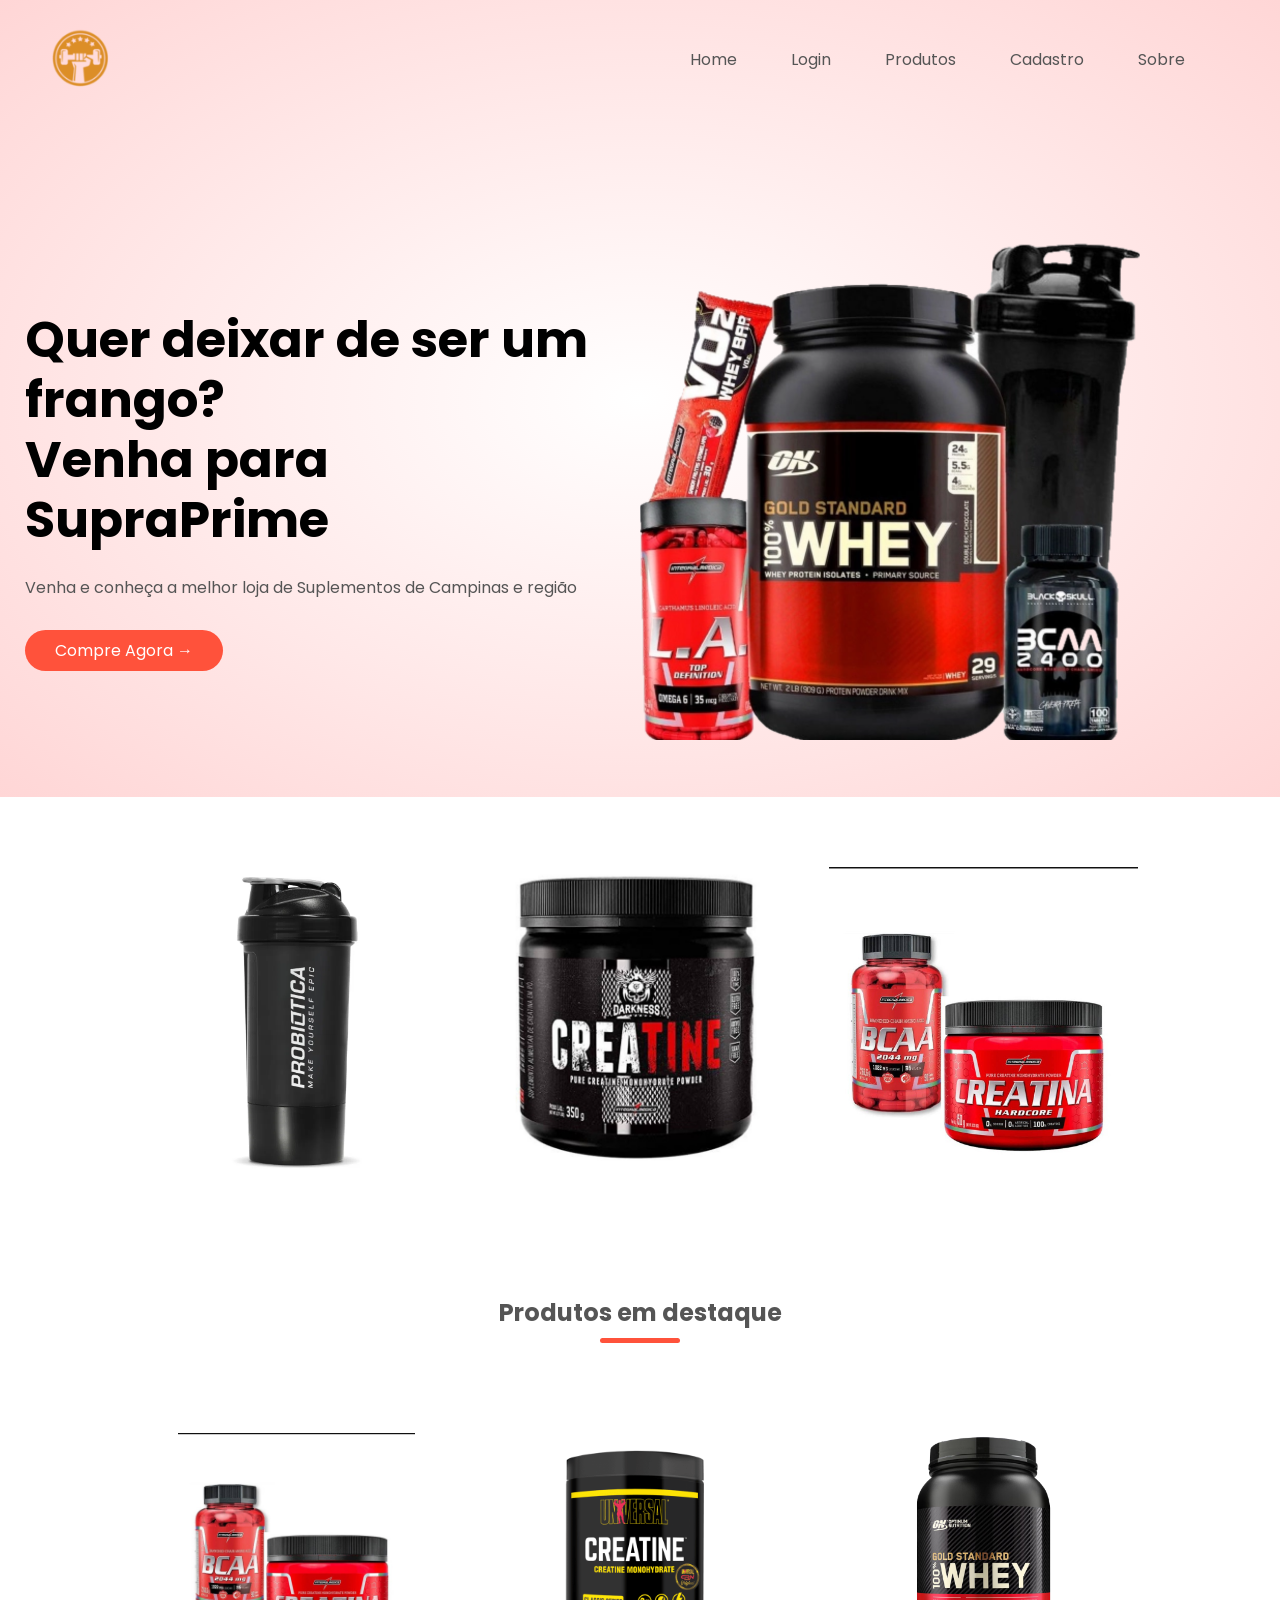
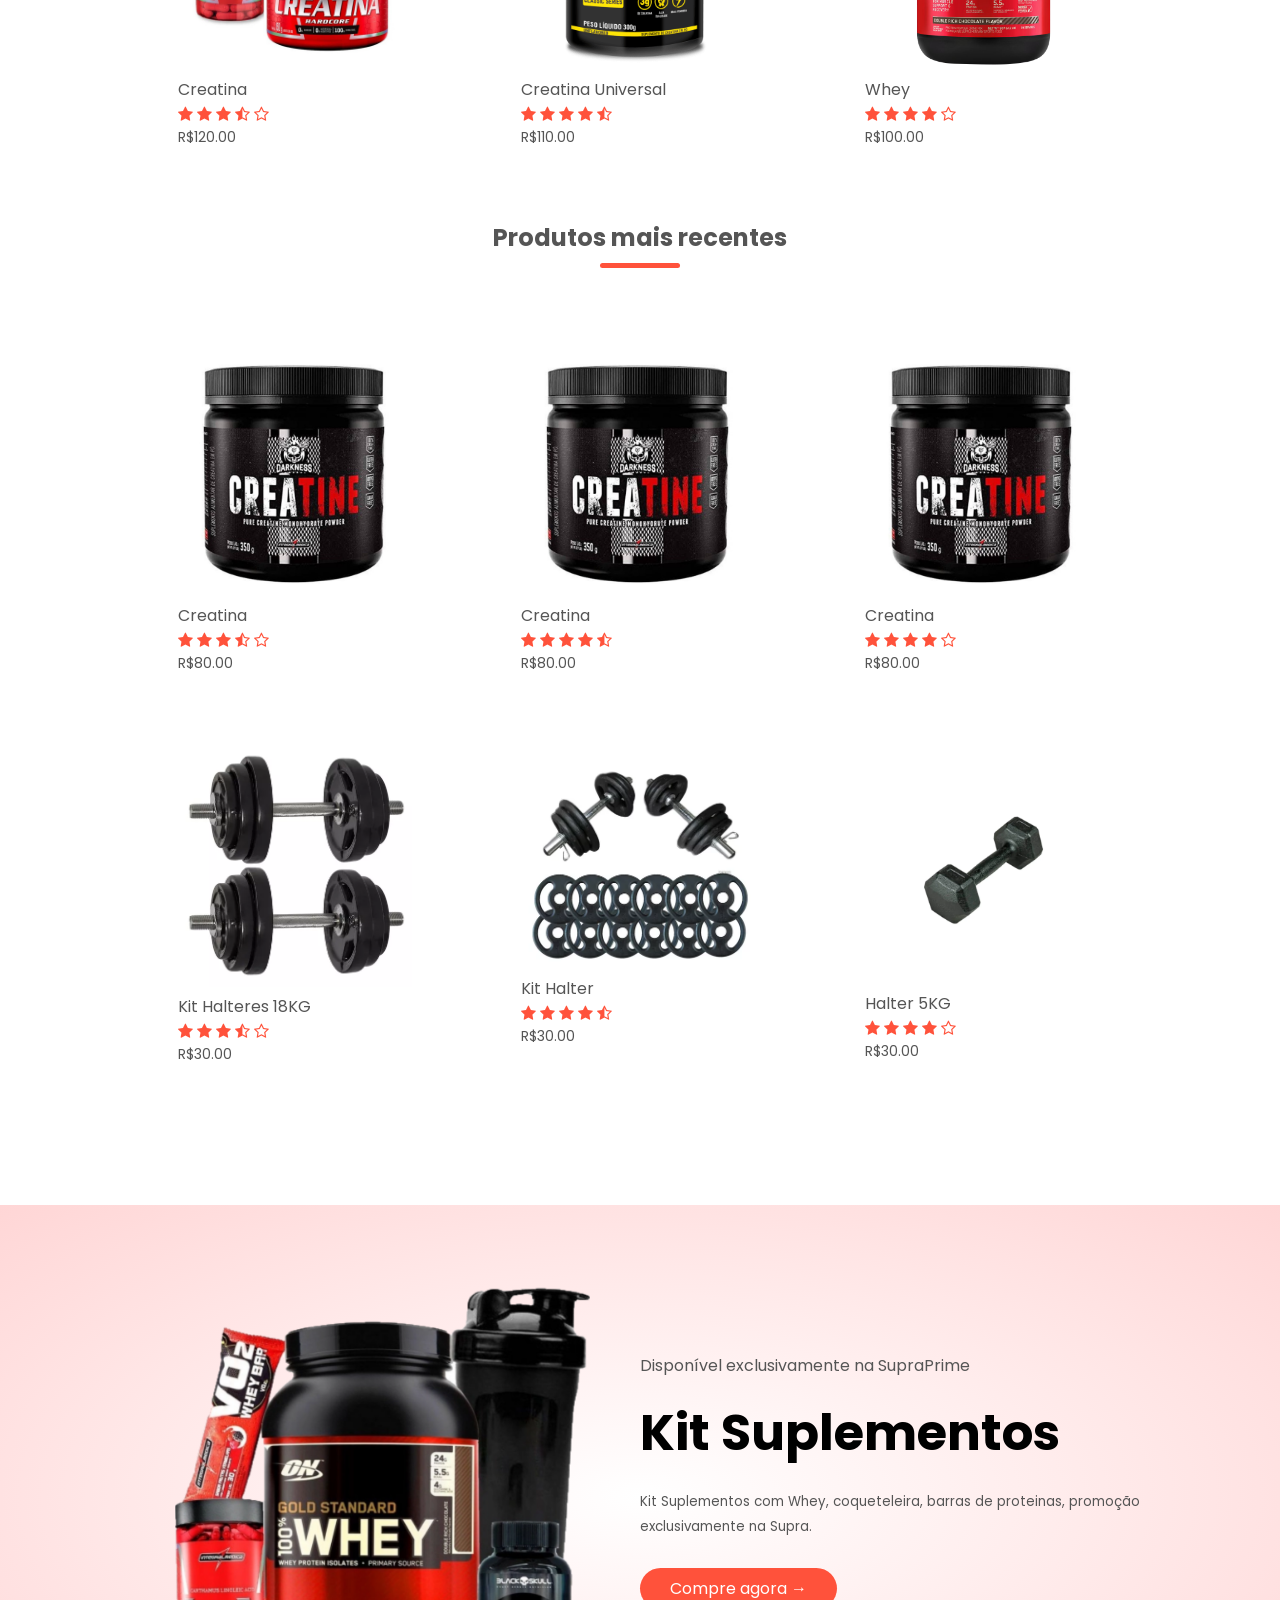
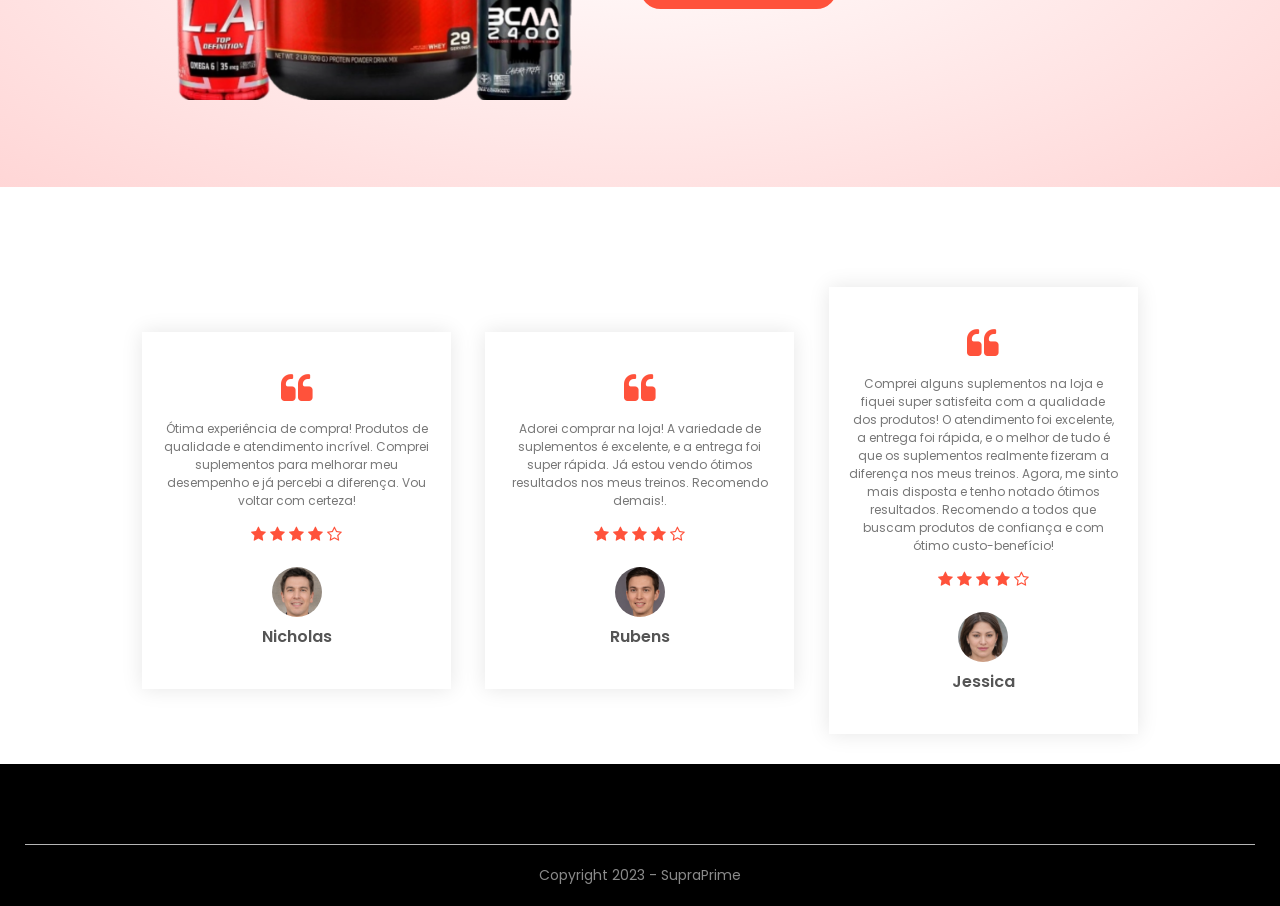
<file: SupraPrime.github.io/index.html>
<!DOCTYPE html>
<html lang="pt-br">

    <head>
        <meta charset="utf-8">
        <meta name="viewport" content="width-device-width, initial-scale=1.0">
        <title>SupraPrime Suplementos</title>
        <link rel="stylesheet" href="style/style.css">
        <link rel="shortcut icon" href="img/logo.ico" type="image/x-icon">
        <link href="https://fonts.googleapis.com/css2?family=Poppins:wght@200;300;400;500;600;700&display=swap" rel="stylesheet">
        <link rel="stylesheet" href="https://stackpath.bootstrapcdn.com/font-awesome/4.7.0/css/font-awesome.min.css">

    </head>
    <body>
        <div class ="header">
        <div class="container">
            <div class="navbar">
                <div class="logo">
                    <a href="index.html"><img src="img/logo.png" alt="logo" width="70"></a>
                </div>
                <nav>
                    <ul id="MenuItems">
                        <li><a href="index.html">Home</a></li>
                        <li><a href="login.html">Login</a></li>
                         <li><a href="produtos.html">Produtos</a></li>
                         <li><a href="cadastro.html">Cadastro</a></li>
                         <li><a href="sobre.html">Sobre</a></li>
                    </ul>
                </nav>
                <img src="img/menu.png" alt="menu" class="menu-icon" onClick="menutoggle()" >
            </div>

            <div class="row">
                <div class="col-2">
                    <h1>Quer deixar de ser um frango?<br>Venha para SupraPrime</h1>
                    <p>Venha e conheça a melhor loja de Suplementos de Campinas e região</p>
                    <a href="products.html" class="btn">Compre Agora &#8594;</a>
                </div>


                <div class="col-2">
                    <img src="img/kit-suplementos2.png" alt="kit-suplementos">
                </div>
            </div>
        </div>
    </div>
        
        <!-- Produtos -->

        <div class="categories">
            <div class="small-container">
                <div class="row">
                <div class="col-3">
                    <img src="img/coqueteleira.webp" alt="coqueteleira">
                </div>
                <div class="col-3">
                    <img src="img/creatina2.png" alt="creatina">
                </div>
                <div class="col-3">
                    <img src="img/whey.jpg" alt="whey">
                </div>
            </div>
            </div>
        </div>
        
        <!-- Produtos em destaque -->

        <div class="small-container">
            <h2 class="title" >Produtos em destaque</h2>
                <div class="row">
                    <div class="col-4">
                        <img src="img/whey.jpg" alt="whey">
                       <h4>Creatina</h4>
                        <div class="rating">
                            <!--avaliação-->
                            <i class="fa fa-star" ></i>
                            <i class="fa fa-star" ></i>
                            <i class="fa fa-star" ></i>
                            <i class="fa fa-star-half-o" ></i>
                            <i class="fa fa-star-o" ></i>
                        </div>
                        <p>R$120.00</p>
                    </div>
                    <div class="col-4">
                        <img src="img/creatina1.png" alt="whey">
                        <h4>Creatina Universal</h4>
                        <div class="rating">
                            <i class="fa fa-star" ></i>
                            <i class="fa fa-star" ></i>
                            <i class="fa fa-star" ></i>
                            <i class="fa fa-star" ></i>
                            <i class="fa fa-star-half-o" ></i>
                        </div>
                        <p>R$110.00</p>
                    </div>
                    <div class="col-4">
                        <img src="img/wheyp.png" alt="whey">
                        <h4>Whey</h4>
                        <div class="rating">
                            <i class="fa fa-star" ></i>
                            <i class="fa fa-star" ></i>
                            <i class="fa fa-star" ></i>
                            <i class="fa fa-star" ></i>
                            <i class="fa fa-star-o" ></i>
                        </div>
                        <p>R$100.00</p>
                    </div>
                </div>
            
            
             <h2 class="title" >Produtos mais recentes</h2>
                <div class="row">
                    <div class="col-4">
                        <img src="img/creatina2.png" alt="creatina">
                        <h4>Creatina</h4>
                        <div class="rating">

                            <i class="fa fa-star" ></i>
                            <i class="fa fa-star" ></i>
                            <i class="fa fa-star" ></i>
                            <i class="fa fa-star-half-o" ></i>
                            <i class="fa fa-star-o" ></i>
                        </div>
                        <p>R$80.00</p>
                    </div>

                    <div class="col-4">
                        <img src="img/creatina2.png" alt="creatina">
                        <h4>Creatina</h4>
                        <div class="rating">
                            <i class="fa fa-star" ></i>
                            <i class="fa fa-star" ></i>
                            <i class="fa fa-star" ></i>
                            <i class="fa fa-star" ></i>
                            <i class="fa fa-star-half-o" ></i>
                        </div>
                        <p>R$80.00</p>
                    </div>

                    <div class="col-4">
                        <img src="img/creatina2.png" alt="creatina">
                        <h4>Creatina</h4>
                        <div class="rating">
                            <i class="fa fa-star" ></i>
                            <i class="fa fa-star" ></i>
                            <i class="fa fa-star" ></i>
                            <i class="fa fa-star" ></i>
                            <i class="fa fa-star-o" ></i>
                        </div>
                        <p>R$80.00</p>
                    </div>
                </div>

        
                <div class="row">
                    <div class="col-4">
                        <img src="img/halteres.webp" alt="coqueteleira">
                        <h4>Kit Halteres 18KG</h4>
                        <div class="rating">

                            <i class="fa fa-star" ></i>
                            <i class="fa fa-star" ></i>
                            <i class="fa fa-star" ></i>
                            <i class="fa fa-star-half-o" ></i>
                            <i class="fa fa-star-o" ></i>
                        </div>
                        <p>R$30.00</p>
                    </div>
                    <div class="col-4">
                        <img src="img/halter1.webp" alt="coqueteleira">
                        <h4>Kit Halter</h4>
                        <div class="rating">
                            <i class="fa fa-star" ></i>
                            <i class="fa fa-star" ></i>
                            <i class="fa fa-star" ></i>
                            <i class="fa fa-star" ></i>
                            <i class="fa fa-star-half-o" ></i>
                        </div>
                        <p>R$30.00</p>
                    </div>
                    <div class="col-4">
                        <img src="img/halter.webp" alt="coqueteleira">
                        <h4>Halter 5KG</h4>
                        <div class="rating">
                            <i class="fa fa-star" ></i>
                            <i class="fa fa-star" ></i>
                            <i class="fa fa-star" ></i>
                            <i class="fa fa-star" ></i>
                            <i class="fa fa-star-o" ></i>
                        </div>
                        <p>R$30.00</p>
                    </div>
                </div>
            </div>
        
        <!-- offerta -->

        <div class="offer">
            <div class="small-container">
                <div class="row">
                    <div class="col-2">
                        <img src="img/kit-suplementos2.png" alt="kit-suplementos" class="offer-img">
                    </div>
                    <div class="col-2">
                        <p>Disponível exclusivamente na SupraPrime</p>
                        <h1>Kit Suplementos</h1>
                        <small> Kit Suplementos com Whey, coqueteleira, barras de proteinas, promoção exclusivamente na Supra.</small><br>
                        <a href="products.html" class="btn">Compre agora &#8594;</a>
                    </div>
                </div>
            </div>
        </div>
        
        
        
        <!-- Depoimento -->

        <div class="testimonial">
            <div class="small-container">
                <div class="row">
                    <div class="col-3">
                        <i class="fa fa-quote-left" ></i>
                        <p>Ótima experiência de compra! Produtos de qualidade e atendimento incrível. Comprei suplementos para melhorar meu desempenho e já percebi a diferença. Vou voltar com certeza! </p>
                        <div class="rating"> 
                            <i class="fa fa-star" ></i>
                            <i class="fa fa-star" ></i>
                            <i class="fa fa-star" ></i>
                            <i class="fa fa-star" ></i>
                            <i class="fa fa-star-o" ></i>
                        </div>
                        <img src="img/01.jpg" alt="Sean">
                        <h3>Nicholas</h3>
                    </div>
                    <div class="col-3">
                        <i class="fa fa-quote-left" ></i>
                        <p>Adorei comprar na loja! A variedade de suplementos é excelente, e a entrega foi super rápida. Já estou vendo ótimos resultados nos meus treinos. Recomendo demais!.</p>
                        <div class="rating">
                            <i class="fa fa-star" ></i>
                            <i class="fa fa-star" ></i>
                            <i class="fa fa-star" ></i>
                            <i class="fa fa-star" ></i>
                            <i class="fa fa-star-o" ></i>
                        </div>
                        <img src="img/02.jpg" alt="Mike">
                        <h3>Rubens</h3>
                    </div>
                    <div class="col-3">
                        <i class="fa fa-quote-left" ></i>
                        <p>Comprei alguns suplementos na loja e fiquei super satisfeita com a qualidade dos produtos! O atendimento foi excelente, a entrega foi rápida, e o melhor de tudo é que os suplementos realmente fizeram a diferença nos meus treinos. Agora, me sinto mais disposta e tenho notado ótimos resultados. Recomendo a todos que buscam produtos de confiança e com ótimo custo-benefício! </p>
                        <div class="rating"> 
                            <i class="fa fa-star" ></i>
                            <i class="fa fa-star" ></i>
                            <i class="fa fa-star" ></i>
                            <i class="fa fa-star" ></i>
                            <i class="fa fa-star-o" ></i>
                        </div>
                        <img src="img/03.jpg" alt="Mabel">
                        <h3>Jessica</h3>
                    </div>
                </div>
            </div>
        </div>
        
        
        <!-- footer -->

        <div class ="footer">
        <div class="container">
        <hr> <p class="copyright">Copyright 2023 - SupraPrime</p>   
        </div>
    </div>
        
        
        <!-- navbar -->

        <script>
            var menuItems=document.getElementById("MenuItems");
            
            MenuItems.style.maxHeight="0px";
            function menutoggle(){
                if(MenuItems.style.maxHeight == "0px"){
                    MenuItems.style.maxHeight="200px";
                }
                else{
                    MenuItems.style.maxHeight="0px";
                }
            }
        </script>
    </body>
</html>
</file>
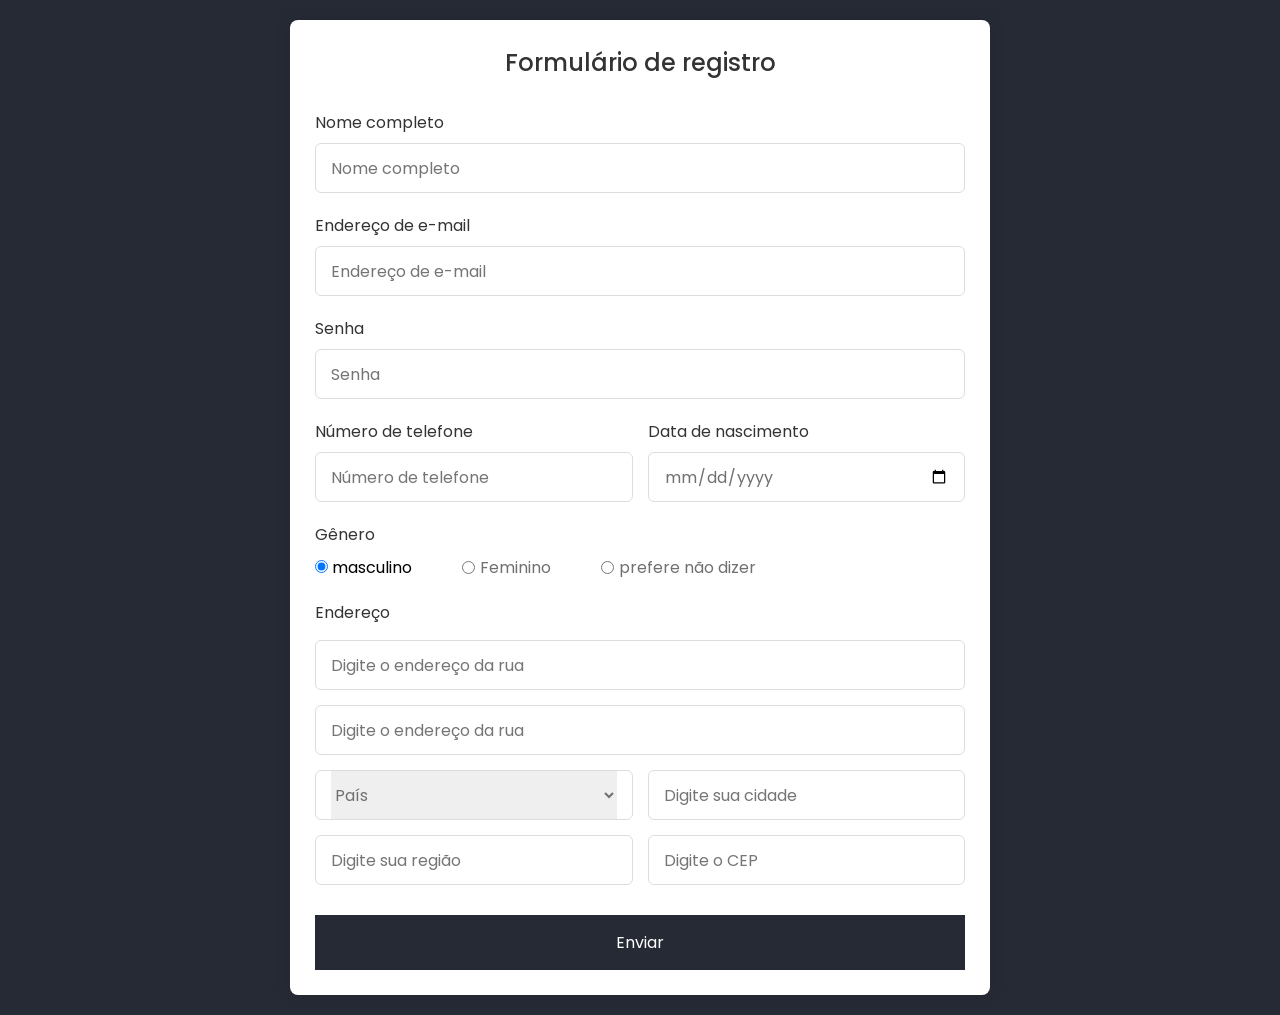
<file: SupraPrime.github.io/cadastro.html>
<!DOCTYPE html>
<html lang="pt-br">
  <head>
    <meta charset="UTF-8" />
    <meta name="viewport" content="width=device-width, initial-scale=1.0" />
    <meta http-equiv="X-UA-Compatible" content="ie=edge" />
    <link rel="shortcut icon" href="img/logo.ico" type="image/x-icon">
    <title>Cadastro com formulário</title>   
    <link rel="stylesheet" href="style/cadastro.css" />
  </head>
  <body>

    <section class="container">
      <header>Formulário de registro</header>
      <form action="#" class="form">
        <div class="input-box">
          <label>Nome completo</label>
          <input type="text" placeholder="Nome completo" required />
        </div>

        <div class="input-box">
          <label>Endereço de e-mail</label>
          <input type="text" placeholder="Endereço de e-mail" required />
        </div>

        <div class="input-box">
          <label>Senha</label>
          <input type="password" placeholder="Senha" required />
        </div>

        <div class="column">
          <div class="input-box">
            <label>Número de telefone</label>
            <input type="number" placeholder="Número de telefone" required />
          </div>
          <div class="input-box">
            <label>Data de nascimento</label>
            <input type="date" placeholder="Data de nascimento" required />
          </div>
        </div>

        <div class="gender-box">
          <h3>Gênero</h3>
          <div class="gender-option">
            <div class="gênero">
              <input type="radio" id="check-male" name="gênero" checked />
              <label for="check-male">masculino</label>
            </div>

            <div class="gender">
              <input type="radio" id="check-female" name="gender" />
              <label for="check-female">Feminino</label>
            </div>

            <div class="gender">
              <input type="radio" id="check-other" name="gender" />
              <label for="check-other">prefere não dizer</label>
            </div>
          </div>
        </div>

        <div class="input-box address">
          <label>Endereço</label>
          <input type="text" placeholder="Digite o endereço da rua" required />
          <input type="text" placeholder="Digite o endereço da rua" required />
          <div class="column">
            <div class="select-box">
              <select>
                <option hidden>País</option>
                <option>Brasil</option>
                <option>Inglaterra</option>
                <option>USA</option>
                <option>Mexico</option>
              </select>
            </div>

            <input type="text" placeholder="Digite sua cidade" required />
          </div>
          <div class="column">
            <input type="text" placeholder="Digite sua região" required />
            <input type="number" placeholder="Digite o CEP" required />
          </div>
        </div>
        <button><a href="index.html">Enviar</a></button>
      </form>
    </section>
  </body>
</html>
</file>
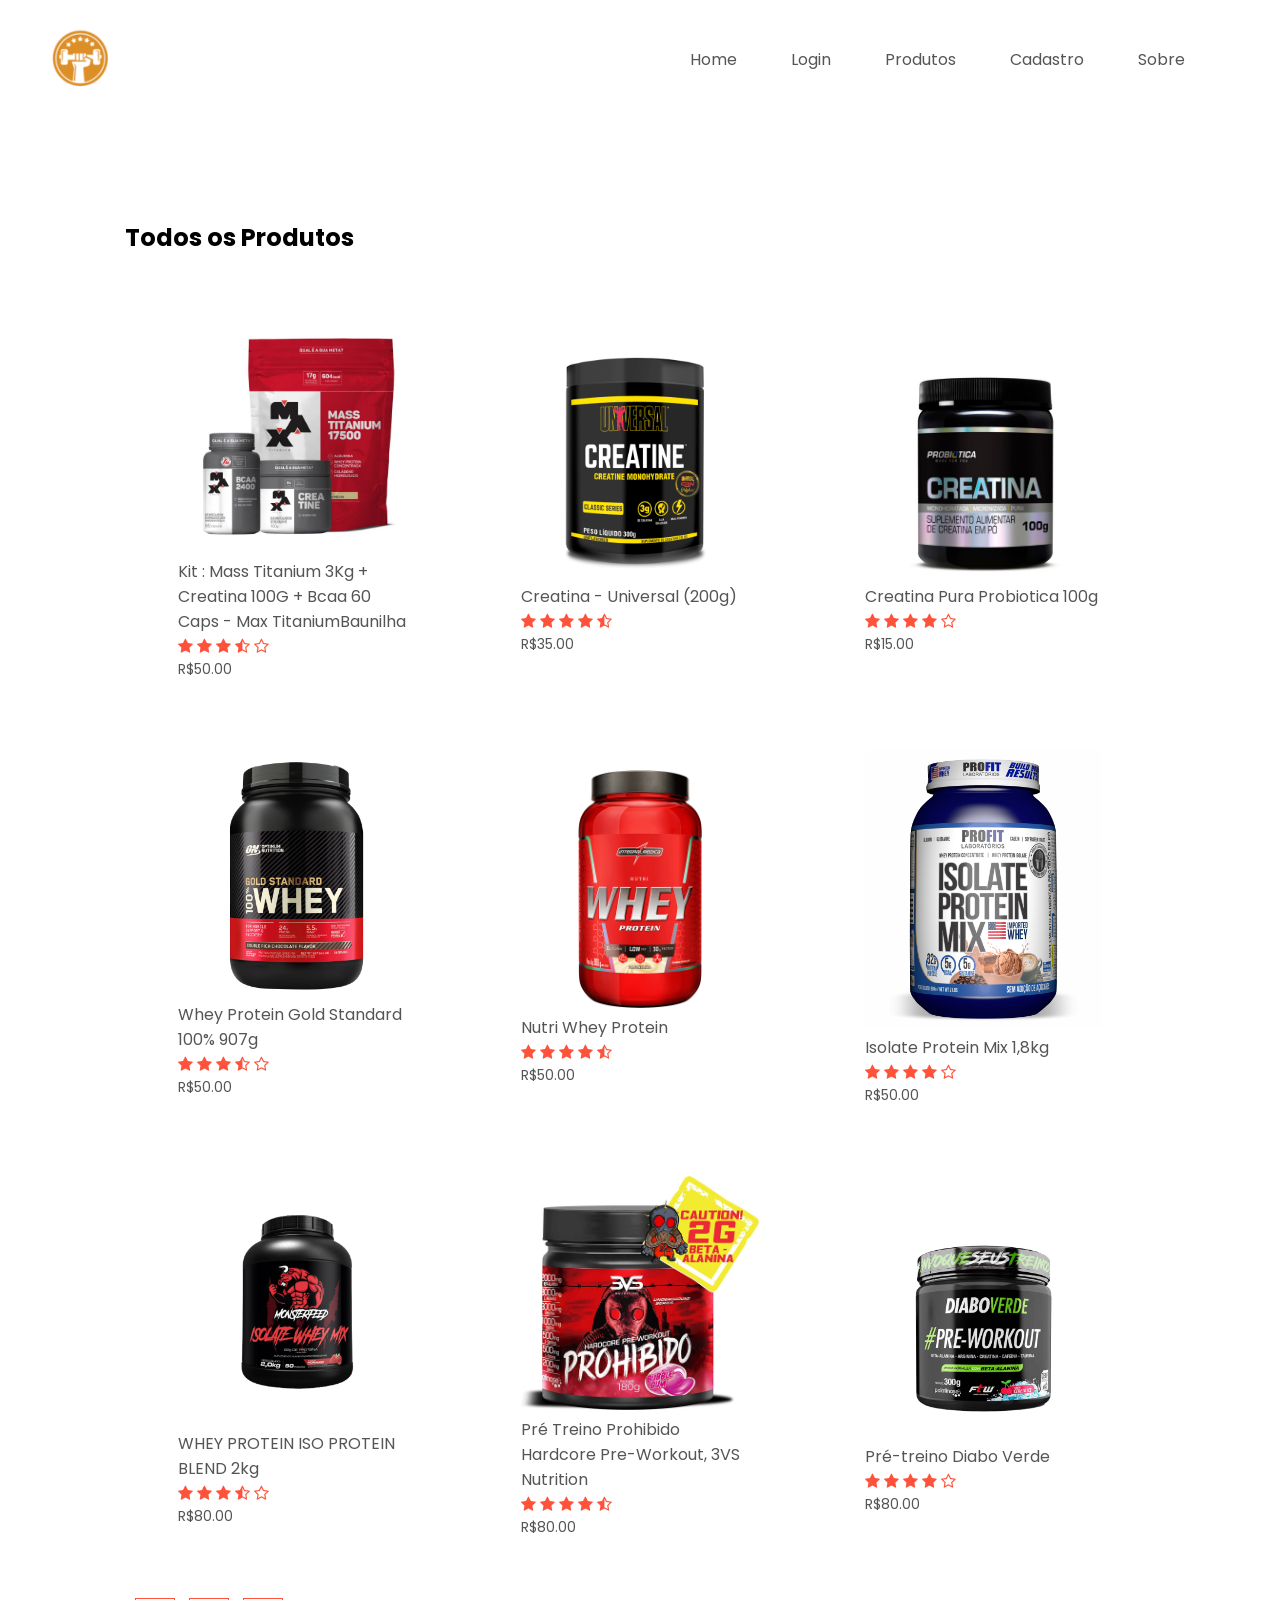
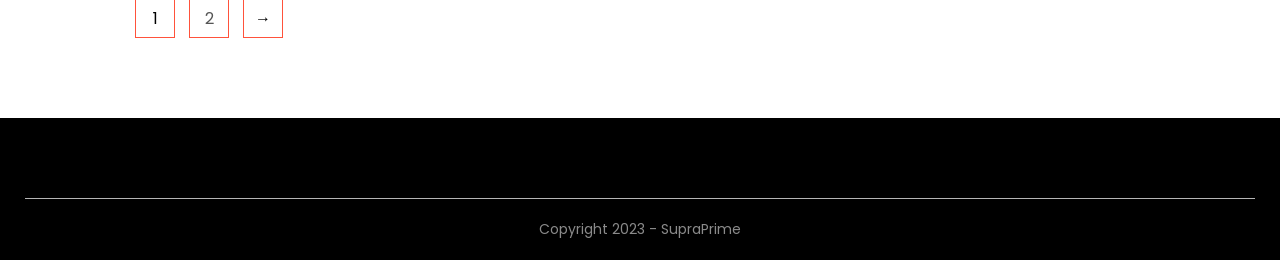
<file: SupraPrime.github.io/produtos.html>
<!DOCTYPE html>
<html lang="pt-br">  
    <head>
        <meta charset="utf-8">
        <meta name="viewport" content="width-device-width, initial-scale=1.0">
        <title>Produtos</title>
        <link rel="shortcut icon" href="img/logo.ico" type="image/x-icon">
        <link rel="stylesheet" href="style/style.css">
        <link rel="preconnect" href="https://fonts.gstatic.com">
        <link href="https://fonts.googleapis.com/css2?family=Poppins:wght@200;300;400;500;600;700&display=swap" rel="stylesheet">   
        <link rel="stylesheet" href="https://stackpath.bootstrapcdn.com/font-awesome/4.7.0/css/font-awesome.min.css">

    </head>
    <body>
        <div class="container">
            <div class="navbar">
                <div class="logo">
                    <a href="index.html"><img src="img/logo.png" width="70px"></a>
                </div>
               <nav>
                    <ul id="MenuItems">
                        <li><a href="index.html">Home</a></li>
                         <li><a href="login.html">Login</a></li>
                         <li><a href="produtos.html">Produtos</a></li>
                         <li><a href="cadastro.html">Cadastro</a></li>
                         <li><a href="sobre.html">Sobre</a></li>

                    </ul>
                </nav>
                <img src="img/menu.png" class="menu-icon" onClick="menutoggle()" >
            </div>
           
        </div>
    
        <div class="small-container">
            <div class="row row-2">
                <h2>Todos os Produtos</h2>
            </div>
                      
            <!--Primeira fileira-->
            <div class="row">
                    <div class="col-4">
                        <img src="img/Max-TitaniumBaunilha.png"></a>
                        <h4>Kit : Mass Titanium 3Kg + Creatina 100G + Bcaa 60 Caps - Max TitaniumBaunilha</h4></a>
                        <div class="rating">                        
                            <i class="fa fa-star" ></i>
                            <i class="fa fa-star" ></i>
                            <i class="fa fa-star" ></i>
                            <i class="fa fa-star-half-o" ></i>
                            <i class="fa fa-star-o" ></i>
                        </div>
                        <p>R$50.00</p>

                    </div>
                    <div class="col-4">
                        <img src="img/creatina1.png" ></a>
                        <h4>Creatina - Universal (200g) </h4>
                        <div class="rating">
                            <i class="fa fa-star" ></i>
                            <i class="fa fa-star" ></i>
                            <i class="fa fa-star" ></i>
                            <i class="fa fa-star" ></i>
                            <i class="fa fa-star-half-o" ></i>
                        </div>
                        <p>R$35.00</p>
                    </div>

                    <div class="col-4">
                        <img src="img/CREATINA.png"></a>
                        <h4>Creatina Pura Probiotica 100g</h4>
                        <div class="rating">
                            <i class="fa fa-star" ></i>
                            <i class="fa fa-star" ></i>
                            <i class="fa fa-star" ></i>
                            <i class="fa fa-star" ></i>
                            <i class="fa fa-star-o" ></i>
                        </div>
                        <p>R$15.00</p>
                    </div>
                </div>
                      
            <!--Segunda fileira-->
            <div class="row">
                    <div class="col-4">
                        <img src="img/wheyp.png"></a><h4>Whey Protein Gold Standard 100% 907g</h4>
                        <div class="rating">                           
                            <i class="fa fa-star" ></i>
                            <i class="fa fa-star" ></i>
                            <i class="fa fa-star" ></i>
                            <i class="fa fa-star-half-o" ></i>
                            <i class="fa fa-star-o" ></i>
                        </div>
                        <p>R$50.00</p>
                    </div>
                    <div class="col-4">
                        <img src="img/protein.jpg"></a>
                        <h4>Nutri Whey Protein</h4>
                        <div class="rating">
                            <i class="fa fa-star" ></i>
                            <i class="fa fa-star" ></i>
                            <i class="fa fa-star" ></i>
                            <i class="fa fa-star" ></i>
                            <i class="fa fa-star-half-o" ></i>
                        </div>
                        <p>R$50.00</p>
                    </div>
                    <div class="col-4">
                        <img src="img/isolate.png"></a>
                        <h4>Isolate Protein Mix 1,8kg</h4>
                        <div class="rating">
                            <i class="fa fa-star" ></i>
                            <i class="fa fa-star" ></i>
                            <i class="fa fa-star" ></i>
                            <i class="fa fa-star" ></i>
                            <i class="fa fa-star-o" ></i>
                        </div>
                        <p>R$50.00</p>
                    </div>                   
                </div>

          <!--Terceira fileira-->
                <div class="row">
                    <div class="col-4">
                        <img src="img/whey1.png"></a>
                        <h4>WHEY PROTEIN ISO PROTEIN BLEND 2kg</h4>
                        <div class="rating">
                            
                            <i class="fa fa-star" ></i>
                            <i class="fa fa-star" ></i>
                            <i class="fa fa-star" ></i>
                            <i class="fa fa-star-half-o" ></i>
                            <i class="fa fa-star-o" ></i>
                        </div>
                        <p>R$80.00</p>
                    </div>
                    <div class="col-4">
                        <img src="img/11.jpg"></a>
                        <h4>Pré Treino Prohibido Hardcore Pre-Workout, 3VS Nutrition </h4>
                        <div class="rating">
                            <i class="fa fa-star" ></i>
                            <i class="fa fa-star" ></i>
                            <i class="fa fa-star" ></i>
                            <i class="fa fa-star" ></i>
                            <i class="fa fa-star-half-o" ></i>
                        </div>
                        <p>R$80.00</p>
                    </div>
                    <div class="col-4">
                        <img src="img/pre-treino.png"></a>
                        <h4>Pré-treino Diabo Verde</h4>
                        <div class="rating">
                            <i class="fa fa-star" ></i>
                            <i class="fa fa-star" ></i>
                            <i class="fa fa-star" ></i>
                            <i class="fa fa-star" ></i>
                            <i class="fa fa-star-o" ></i>
                        </div>
                        <p>R$80.00</p>
                    </div>                   
                </div>
            
            <div class="page-btn">
                <span>1</span>
                <span><a href="produtos2.html">2</a></span>
                <span>&#8594;</span>
            </div>
            
        </div>
        
        
        <!--- footer --->
        <div class ="footer">
        <div class="container">                                  
            <hr>
            <p class="copyright">Copyright 2023 - SupraPrime</p>           
        </div>
    </div>
        
        
        <script>
            var menuItems=document.getElementById("MenuItems");
            
            MenuItems.style.maxHeight="0px";
            function menutoggle(){
                if(MenuItems.style.maxHeight == "0px"){
                    MenuItems.style.maxHeight="200px";
                }
                else{
                    MenuItems.style.maxHeight="0px";
                }
            }
        </script>
    </body>
</html>
</file>
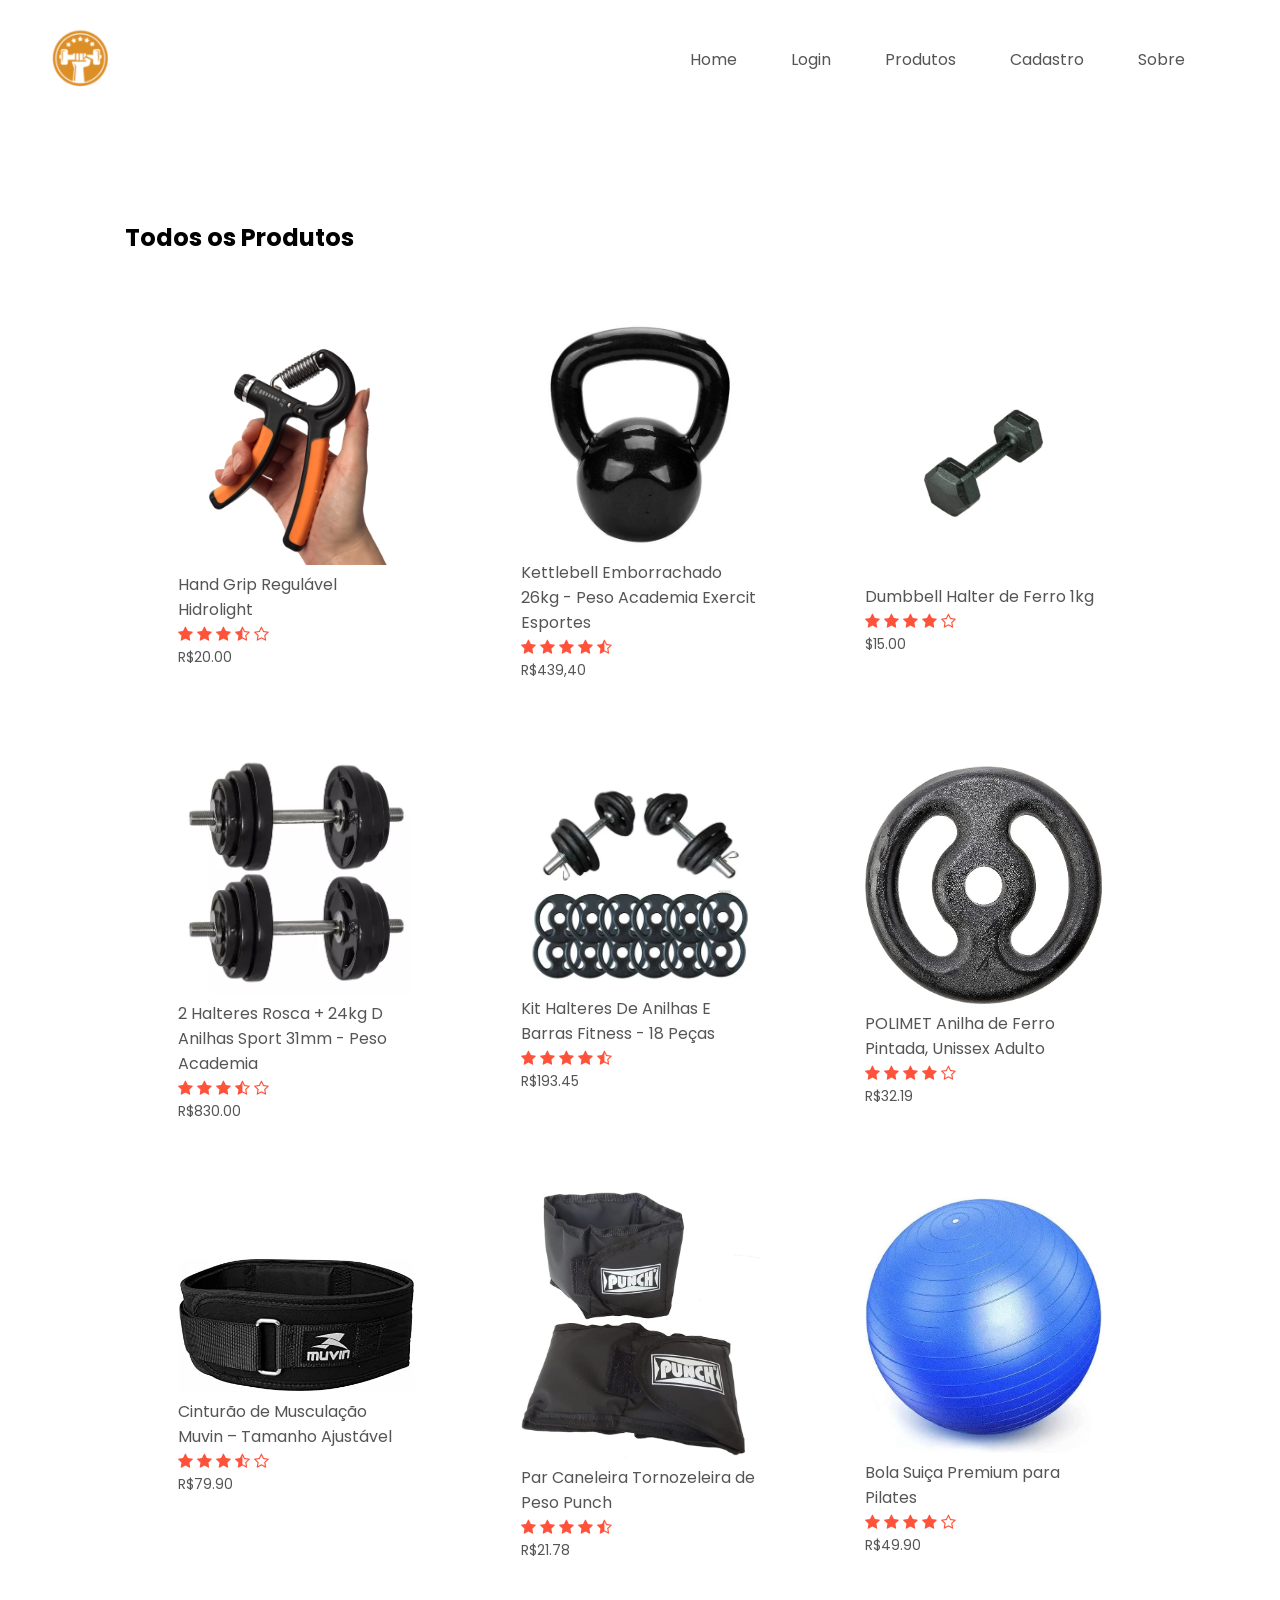
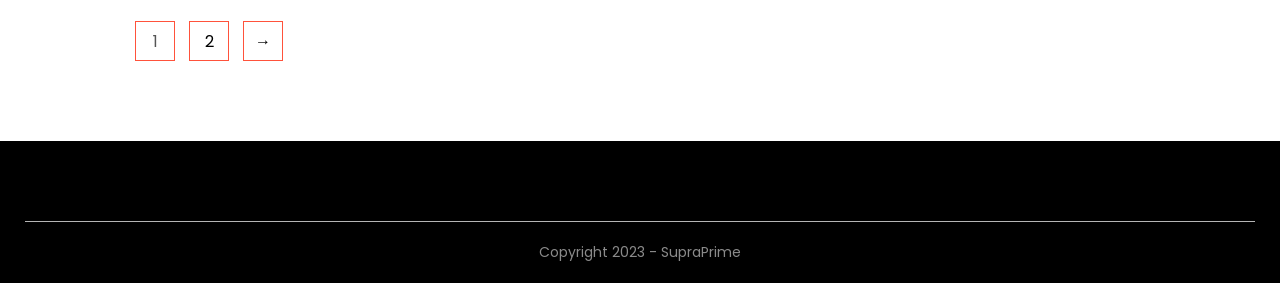
<file: SupraPrime.github.io/produtos2.html>
<!DOCTYPE html>
<html lang="pt-br">  
    <head>
        <meta charset="utf-8">
        <meta name="viewport" content="width-device-width, initial-scale=1.0">
        <title>Produtos</title>
        <link rel="shortcut icon" href="img/logo.ico" type="image/x-icon">
        <link rel="stylesheet" href="style/style.css">
        <link rel="preconnect" href="https://fonts.gstatic.com">
        <link href="https://fonts.googleapis.com/css2?family=Poppins:wght@200;300;400;500;600;700&display=swap" rel="stylesheet">   
        <link rel="stylesheet" href="https://stackpath.bootstrapcdn.com/font-awesome/4.7.0/css/font-awesome.min.css">

    </head>
    <body>
        <div class="container">
            <div class="navbar">
                <div class="logo">
                    <a href="index.html"><img src="img/logo.png" width="70px"></a>
                </div>
               <nav>
                    <ul id="MenuItems">
                        <li><a href="index.html">Home</a></li>
                         <li><a href="login.html">Login</a></li>
                         <li><a href="produtos.html">Produtos</a></li>
                         <li><a href="cadastro.html">Cadastro</a></li>
                         <li><a href="sobre.html">Sobre</a></li>

                    </ul>
                </nav>
                <img src="img/menu.png" class="menu-icon" onClick="menutoggle()" >
            </div>
           
        </div>
    
        <div class="small-container">
            <div class="row row-2">
                <h2>Todos os Produtos</h2>
            </div>
                      
            <!--Primeira fileira-->
            <div class="row">
                    <div class="col-4">
                        <img src="img/hand grip.png"></a>
                        <h4>Hand Grip Regulável Hidrolight</h4></a>
                        <div class="rating">                        
                            <i class="fa fa-star" ></i>
                            <i class="fa fa-star" ></i>
                            <i class="fa fa-star" ></i>
                            <i class="fa fa-star-half-o" ></i>
                            <i class="fa fa-star-o" ></i>
                        </div>
                        <p>R$20.00</p>

                    </div>
                    <div class="col-4">
                        <img src="img/peso.png" ></a>
                        <h4>Kettlebell Emborrachado 26kg - Peso Academia Exercit Esportes </h4>
                        <div class="rating">
                            <i class="fa fa-star" ></i>
                            <i class="fa fa-star" ></i>
                            <i class="fa fa-star" ></i>
                            <i class="fa fa-star" ></i>
                            <i class="fa fa-star-half-o" ></i>
                        </div>
                        <p>R$439,40</p>
                    </div>

                    <div class="col-4">
                        <img src="img/halter.webp"></a>
                        <h4>Dumbbell Halter de Ferro 1kg</h4>
                        <div class="rating">
                            <i class="fa fa-star" ></i>
                            <i class="fa fa-star" ></i>
                            <i class="fa fa-star" ></i>
                            <i class="fa fa-star" ></i>
                            <i class="fa fa-star-o" ></i>
                        </div>
                        <p>$15.00</p>
                    </div>
                </div>
                      
            <!--Segunda fileira-->
            <div class="row">
                    <div class="col-4">
                        <img src="img/halteres.webp"></a>
                        <h4>2 Halteres Rosca + 24kg D Anilhas Sport 31mm - Peso Academia</h4>
                        <div class="rating">                           
                            <i class="fa fa-star" ></i>
                            <i class="fa fa-star" ></i>
                            <i class="fa fa-star" ></i>
                            <i class="fa fa-star-half-o" ></i>
                            <i class="fa fa-star-o" ></i>
                        </div>
                        <p>R$830.00</p>
                    </div>
                    <div class="col-4">
                        <img src="img/halter1.webp"></a>
                        <h4>Kit Halteres De Anilhas E Barras Fitness - 18 Peças</h4>
                        <div class="rating">
                            <i class="fa fa-star" ></i>
                            <i class="fa fa-star" ></i>
                            <i class="fa fa-star" ></i>
                            <i class="fa fa-star" ></i>
                            <i class="fa fa-star-half-o" ></i>
                        </div>
                        <p>R$193.45</p>
                    </div>
                    <div class="col-4">
                        <img src="img/anilha.jpg"></a>
                        <h4>POLIMET Anilha de Ferro Pintada, Unissex Adulto</h4>
                        <div class="rating">
                            <i class="fa fa-star" ></i>
                            <i class="fa fa-star" ></i>
                            <i class="fa fa-star" ></i>
                            <i class="fa fa-star" ></i>
                            <i class="fa fa-star-o" ></i>
                        </div>
                        <p>R$32.19</p>
                    </div>                   
                </div>

          <!--Terceira fileira-->
                <div class="row">
                    <div class="col-4">
                        <img src="img/cinturao.jpg"></a>
                        <h4>Cinturão de Musculação Muvin – Tamanho Ajustável</h4>
                        <div class="rating">
                            
                            <i class="fa fa-star" ></i>
                            <i class="fa fa-star" ></i>
                            <i class="fa fa-star" ></i>
                            <i class="fa fa-star-half-o" ></i>
                            <i class="fa fa-star-o" ></i>
                        </div>
                        <p>R$79.90</p>
                    </div>
                    <div class="col-4">
                        <img src="img/caneleira.jpg"></a>
                        <h4>Par Caneleira Tornozeleira de Peso Punch </h4>
                        <div class="rating">
                            <i class="fa fa-star" ></i>
                            <i class="fa fa-star" ></i>
                            <i class="fa fa-star" ></i>
                            <i class="fa fa-star" ></i>
                            <i class="fa fa-star-half-o" ></i>
                        </div>
                        <p>R$21.78</p>
                    </div>
                    <div class="col-4">
                        <img src="img/bola.jpg"></a>
                        <h4>Bola Suiça Premium para Pilates</h4>
                        <div class="rating">
                            <i class="fa fa-star" ></i>
                            <i class="fa fa-star" ></i>
                            <i class="fa fa-star" ></i>
                            <i class="fa fa-star" ></i>
                            <i class="fa fa-star-o" ></i>
                        </div>
                        <p>R$49.90</p>
                    </div>                   
                </div>
            
            <div class="page-btn">
                <span><a href="produtos.html">1</a></span>
                <span>2</span>
                <span>&#8594;</span>
            </div>
            
        </div>
        
        
        <!--- footer --->
        <div class ="footer">
        <div class="container">                                  
            <hr>
            <p class="copyright">Copyright 2023 - SupraPrime</p>           
        </div>
    </div>
        
        
        <script>
            var menuItems=document.getElementById("MenuItems");
            
            MenuItems.style.maxHeight="0px";
            function menutoggle(){
                if(MenuItems.style.maxHeight == "0px"){
                    MenuItems.style.maxHeight="200px";
                }
                else{
                    MenuItems.style.maxHeight="0px";
                }
            }
        </script>
    </body>
</html>
</file>
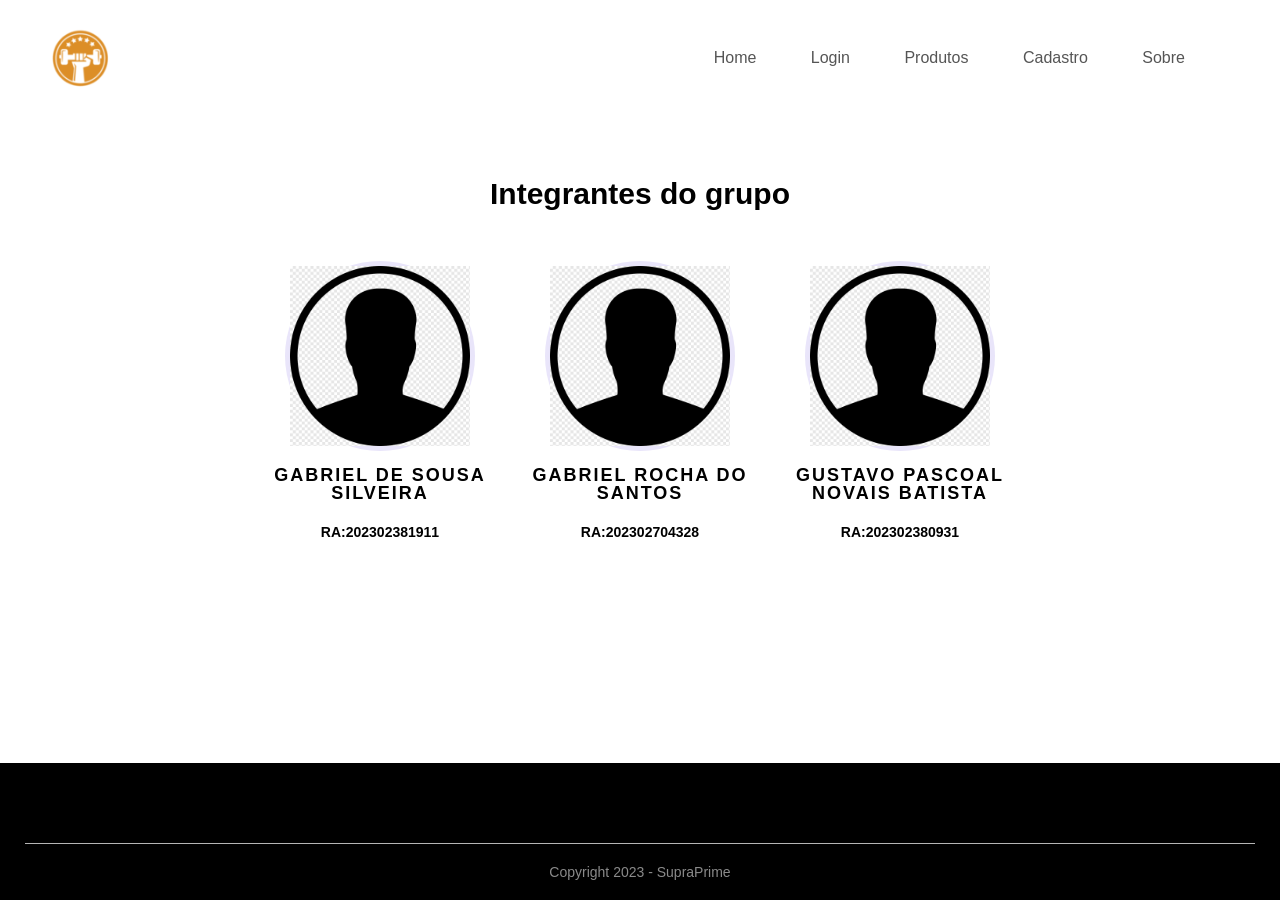
<file: SupraPrime.github.io/sobre.html>
<!DOCTYPE html>
<html lang="pt-br">
<head>
    <meta charset="UTF-8">
    <meta name="viewport" content="width=device-width, initial-scale=1.0">
    <title>Sobre</title>
    <link rel="shortcut icon" href="img/logo.ico" type="image/x-icon">
    <link rel="stylesheet" href="style/sobre.css">
</head>
<body>
    
    <div class="container">
        <div class="navbar">
            <div class="logo">
                <a href="index.html"><img src="img/logo.png" width="70px"></a>
            </div>
           <nav>
                <ul id="MenuItems">
                    <li><a href="index.html">Home</a></li>                  
                     <li><a href="login.html">Login</a></li>
                     <li><a href="produtos.html">Produtos</a></li>
                     <li><a href="cadastro.html">Cadastro</a></li>
                     <li><a href="sobre.html">Sobre</a></li>
                </ul>
            </nav>
            <img src="img/menu.png" class="menu-icon" onClick="menutoggle()" >
        </div>
    </div>     


    

<div class="wrapper">
    <h1>Integrantes do grupo</h1>
    <div class="our_team">
        <div class="team_member">
          <div class="member_img">
            <img src="img/foto.png" alt="our_team">
            
          </div>
          <h3>Gabriel de Sousa Silveira</h3>        
          <p><b>RA:202302381911</b></p>
        </div>

        <div class="team_member">
           <div class="member_img">
             <img src="img/foto.png" alt="our_team">
             
          </div>
          <h3>Gabriel Rocha do Santos</h3>          
          <p><b>RA:202302704328</b></p>
      </div>
      
        <div class="team_member">
           <div class="member_img">
            <img src="img/foto.png" alt="our_team">
          </div>
          <h3>Gustavo Pascoal Novais Batista </h3>
          <p><b>RA:202302380931</b></p>
      </div>  
    </div>
</div>


      <!--- footer --->
           <div class ="footer">
        <div class="container">                                  
             <hr>
             <p class="copyright">Copyright 2023 - SupraPrime</p>           
        </div>
        </div>
            
            
            <script>
                var menuItems=document.getElementById("MenuItems");
                
                MenuItems.style.maxHeight="0px";
                function menutoggle(){
                    if(MenuItems.style.maxHeight == "0px"){
                        MenuItems.style.maxHeight="200px";
                    }
                    else{
                        MenuItems.style.maxHeight="0px";
                    }
                }
            </script>

</body>
</html>
</file>
<file: SupraPrime.github.io/style/style.css>
*{
    margin: 0;
    padding: 0;
    box-sizing: border-box;
}
body{
    font-family: 'Poppins', sans-serif;
}

.navbar{
    display:flex;
    align-items: center;
    padding:20px;
}
nav{
    flex: 1;
    text-align: right;
}
nav ul{
    display: inline-block;
    list-style-type: none;   
}
nav ul li{
    display: inline-block;
    margin-right: 50px;   
}

a{
    text-decoration: none;
    color: #555;
}
p{
    color: #555;
}
.container{
    max-width: 1300px;
    margin: auto;
    padding-left: 25px;
    padding-right: 25px;
}
.row{
    display: flex;
    align-items: center;
    flex-wrap: wrap;
    justify-content: space-around;
}

.col-2{
    flex-basis: 50%;
    min-width: 300px;
}
.col-2 img{
    max-width: 100%;
    padding: 50px 0;
} 

.col-2 h1{
    font-size: 50px;
    line-height: 60px;
    margin: 25px 0;
}

.btn{
    display: inline-block;
    background: #ff523b;
    color: #fff;
    padding:8px 30px;
    margin: 30px 0px;
    border-radius: 30px;
    transition:background 0.5s;
}
.btn:hover{
    background: #563434;
}
.header{
    background: radial-gradient(#fff, #ffd6d6);
}
.header .row{
    margin-top: 70px;
}

.categories{
    margin: 70px 0;
}
.col-3{
    flex-basis: 30%;
    min-width: 250px;
    margin-bottom: 30px;
}

.col-3 img{
   width: 100%;
}

.small-container{
    max-width: 1080px;
    margin: auto;
    padding-left: 25px;
    padding-right: 25px;   
}
.col-4{
    flex-basis: 25%;
    padding: 10px;
    min-width: 200px;
    margin-bottom: 50px;
    transition: transform 0.5s;
}
.col-4 img{
    width:100%;
}
.title{
    text-align: center;
    margin: 0 auto 80px;
    position: relative;
    line-height: 60px;
    color: #555;
}
.title::after{
    content: '';
    background: #ff523b;
    width: 80px;
    height: 5px;
    border-radius: 5px;
    position: absolute;
    bottom: 0;
    left: 50%;
    transform: translateX(-50%);
}
h4{
    color: #555;
    font-weight: normal;
}
.col-4 p{
    font-size: 14px;
}
.rating .fa{
    color: #ff523b;
}
.col-4:hover{
    transform:translateY(-5px);
}

.offer{
    background: radial-gradient(#fff, #ffd6d6);
    margin-top: 80px;
    padding: 30px 0;
}

.col-2 .offer-img{
    padding: 50px;
}
small{
    color:#555;
}

.testimonial{
    padding-top: 100px;
}
.testimonial .col-3{
    text-align: center;
    padding: 40px 20px;
    box-shadow: 0 0 20px 0px rgba(0,0,0,0.1);
    cursor: pointer;
    transition: transform 0.5s;
}
.testimonial .col-3 img{
    width:50px;
    margin-top: 20px;
    border-radius: 50%;
}
.testimonial .col-3:hover{
    transform: translateY(-10px);
}
.fa.fa-quote-left{
    font-size: 34px;
    color: #ff523b;
}
.col-3 p{
    font-size: 12px;
    margin: 12px 0;
    color: #777;
}
.testimonial .col-3 h3{
    font-weight: 600;
    color: #555;
    font-size: 16px;
}

.footer{
    background:#000; 
    color: #8a8a8a;
    font-size: 14px;
    padding:60px 0 20px;
}
.footer p{
    color: #8a8a8a;
}
.footer hr{
    border: none;
    background: #b5b5b5;
    height: 1px;
    margin: 20px 0;
}
.copyright{
    text-align: center;
}

.menu-icon{
    width: 28px;
    margin-left: 20px;  
    display:none;
}

/*--- tela responsiva ---*/

@media only screen and (max-width:800px){
    nav ul{
        position: absolute;
        top:70px;
        left: 0;
        background: #333;
        width: 100%;
        overflow: hidden;
        transition: max-height 0.5s;
        
    }
    nav ul li{
        display: block;
        margin-right: 50px;
        margin-top: 10px;
        margin-bottom: 10px;
    }
    nav ul li a{
        color: #fff;
    }
    .menu-icon{ 
        display:block;
        cursor: pointer;
    }
}


@media only screen and (max-width:600px){
    .row{
        text-align: center;
    }
    .col-2 .col-3 .col-4{
        flex-basis: 100%;
    }
    .single-product .row{
        text-align: left;
    }
    .single-product .col-2{
        padding: 20px 0;
    }
    .single-product h1{
        font-size: 20px;
        line-height: 32px;
    }
    .cart-info p{
        display: none;
    }
    

}

.row-2{
    justify-content: space-between;
    margin:100px auto 50px;
}
select{
    border:1px solid #ff523b;
    padding: 5px;
}
select:focus{
    outline: none;
}

.page-btn{
    margin: 0 auto 80px;
}
.page-btn span{
    display: inline-block;
    border:1px solid #ff523b;
    margin-left: 10px;
    width: 40px;
    height: 40px;
    text-align: center;
    line-height: 40px;
    cursor: pointer;
}
.page-btn span:hover{
    background: #ff523b;
    color: #fff;
}

.single-product{
    margin-top: 80px;
}
.single-product .col-2 img{
    padding:0;
}
.single-product .col-2{
    padding:20px;
}
.single-product h4{
    margin: 20px 0;
    font-size: 22px;
    font-weight: bold;
}
.single-product select{
    display: block;
    padding: 10px;
    margin-top: 20px;
}
.single-product input{
    width: 50px;
    height: 40px;
    padding-left: 10px;
    font-size: 20px;
    margin-right: 10px;
    border: apx solid #ff523b;
}
input:focus{
    outline: none;
}
.single-product .fa{
    color:#ff523b;
    margin-left: 10px;
}
.small-img-row{
   display:flex;
    justify-content: space-between;
}
.small-img-col{
    flex-basis: 24%;
    cursor: pointer;
}

::-webkit-scrollbar{
    width: 15px;
}

::-webkit-scrollbar-thumb{
    width: 10px;
    background-color: #ff523b;
}
</file>
<file: SupraPrime.github.io/style/cadastro.css>
@import url("https://fonts.googleapis.com/css2?family=Poppins:wght@200;300;400;500;600;700&display=swap");
* {
  margin: 0;
  padding: 0;
  box-sizing: border-box;
  font-family: "Poppins", sans-serif;
}
body {
  min-height: 100vh;
  display: flex;
  align-items: center;
  justify-content: center;
  padding: 20px;
  background: #252a34;
}
.container {
  position: relative;
  max-width: 700px;
  width: 100%;
  background: #fff;
  padding: 25px;
  border-radius: 8px;
  box-shadow: 0 0 15px rgba(0, 0, 0, 0.1);
}
.container header {
  font-size: 1.5rem;
  color: #333;
  font-weight: 500;
  text-align: center;
}
.container .form {
  margin-top: 30px;
}
.form .input-box {
  width: 100%;
  margin-top: 20px;
}
.input-box label {
  color: #333;
}
.form :where(.input-box input, .select-box) {
  position: relative;
  height: 50px;
  width: 100%;
  outline: none;
  font-size: 1rem;
  color: #707070;
  margin-top: 8px;
  border: 1px solid #ddd;
  border-radius: 6px;
  padding: 0 15px;
}
.input-box input:focus {
  box-shadow: 0 1px 0 rgba(0, 0, 0, 0.1);
}
.form .column {
  display: flex;
  column-gap: 15px;
}
.form .gender-box {
  margin-top: 20px;
}
.gender-box h3 {
  color: #333;
  font-size: 1rem;
  font-weight: 400;
  margin-bottom: 8px;
}
.form :where(.gender-option, .gender) {
  display: flex;
  align-items: center;
  column-gap: 50px;
  flex-wrap: wrap;
}
.form .gender {
  column-gap: 5px;
}
.gender input {
  accent-color: #252a34;
}
.form :where(.gender input, .gender label) {
  cursor: pointer;
}
.gender label {
  color: #707070;
}
.address :where(input, .select-box) {
  margin-top: 15px;
}
.select-box select {
  height: 100%;
  width: 100%;
  outline: none;
  border: none;
  color: #707070;
  font-size: 1rem;
}
.form button {
  height: 55px;
  width: 100%;
  color: #fff;
  font-size: 1rem;
  font-weight: 400;
  margin-top: 30px;
  border: none;
  cursor: pointer;
  transition: all 0.2s ease;
  background: #252a34;
}

a:link{
    text-decoration: none;
    color: white;
}


@media screen and (max-width: 500px) {
  .form .column {
    flex-wrap: wrap;
  }
  .form :where(.gender-option, .gender) {
    row-gap: 15px;
  }
}
</file>
<file: SupraPrime.github.io/style/sobre.css>
*{
    margin: 0;
    padding: 0;
    box-sizing: border-box;
}
body{
    font-family: 'Poppins', sans-serif;
    height: 100vh;
}

.navbar{
    display:flex;
    align-items: center;
    padding:20px;
}
nav{
    flex: 1;
    text-align: right;
}
nav ul{
    display: inline-block;
    list-style-type: none;   
}
nav ul li{
    display: inline-block;
    margin-right: 50px;   
}

a{
    text-decoration: none;
    color: #555;
}
p{
    color: #555;
}
.container{
    max-width: 1300px;
    margin: auto;
    padding-left: 25px;
    padding-right: 25px;
}

.wrapper{
    margin-top: 60px;
    text-align: center;
  }
  
  .wrapper h1{
    font-family: 'Yatra One', ;
    font-size: 30px;
    color: black;
    margin-bottom: 25px;
  }
  
  .our_team{
    width: auto;
    display: flex;
    justify-content: center;
    flex-wrap: wrap;
  }
  
  .our_team .team_member{
    width: 250px;
    margin: 5px;
    background: #fff;
    padding: 20px 10px;
  }
  
  .our_team .team_member .member_img{
    background: #e9e5fa;  
    max-width: 190px;
    width: 100%;
    height: 190px;
    margin: 0 auto;
    border-radius: 50%;
    padding: 5px;
    position: relative;
    cursor: pointer;
  }
  
  .our_team .team_member .member_img img{
    width: 100%;
    height: 100%;
  }
  
  .our_team .team_member h3{
    text-transform: uppercase;
    font-size: 18px;
    line-height: 18px;
    letter-spacing: 2px;
    margin: 15px 0 0px;
  }

  .our_team p{
   color: black;
  }
  
  .our_team .team_member p{
    margin-top: 20px;
    font-size: 14px;
    line-height: 20px;
  }
  

.footer{
    background:#000; 
    color: #8a8a8a;
    font-size: 14px;
    padding:60px 0 20px;
    width: 100%;
    
    position: absolute;
    bottom: 0;
    left: 0;
    
}
.footer p{
    color: #8a8a8a;
}
.footer hr{
    border: none;
    background: #b5b5b5;
    height: 1px;
    margin: 20px 0;
}
.copyright{
    text-align: center;
}

.menu-icon{
    width: 28px;
    margin-left: 20px;  
    display:none;
}

/*--- tela responsiva ---*/

@media only screen and (max-width:800px){
    nav ul{
        position: absolute;
        top:70px;
        left: 0;
        background: #333;
        width: 100%;
        overflow: hidden;
        transition: max-height 0.5s;
        
    }
    nav ul li{
        display: block;
        margin-right: 50px;
        margin-top: 10px;
        margin-bottom: 10px;
    }
    nav ul li a{
        color: #fff;
    }
    .menu-icon{ 
        display:block;
        cursor: pointer;
    }
}

@media only screen and (max-width:600px){
    .row{
        text-align: center;
    }
    .col-2 .col-3 .col-4{
        flex-basis: 100%;
    }
    .single-product .row{
        text-align: left;
    }
    .single-product .col-2{
        padding: 20px 0;
    }
    .single-product h1{
        font-size: 20px;
        line-height: 32px;
    }
    .cart-info p{
        display: none;
    }
    .footer{
        position: relative;
    }
   }
</file>
